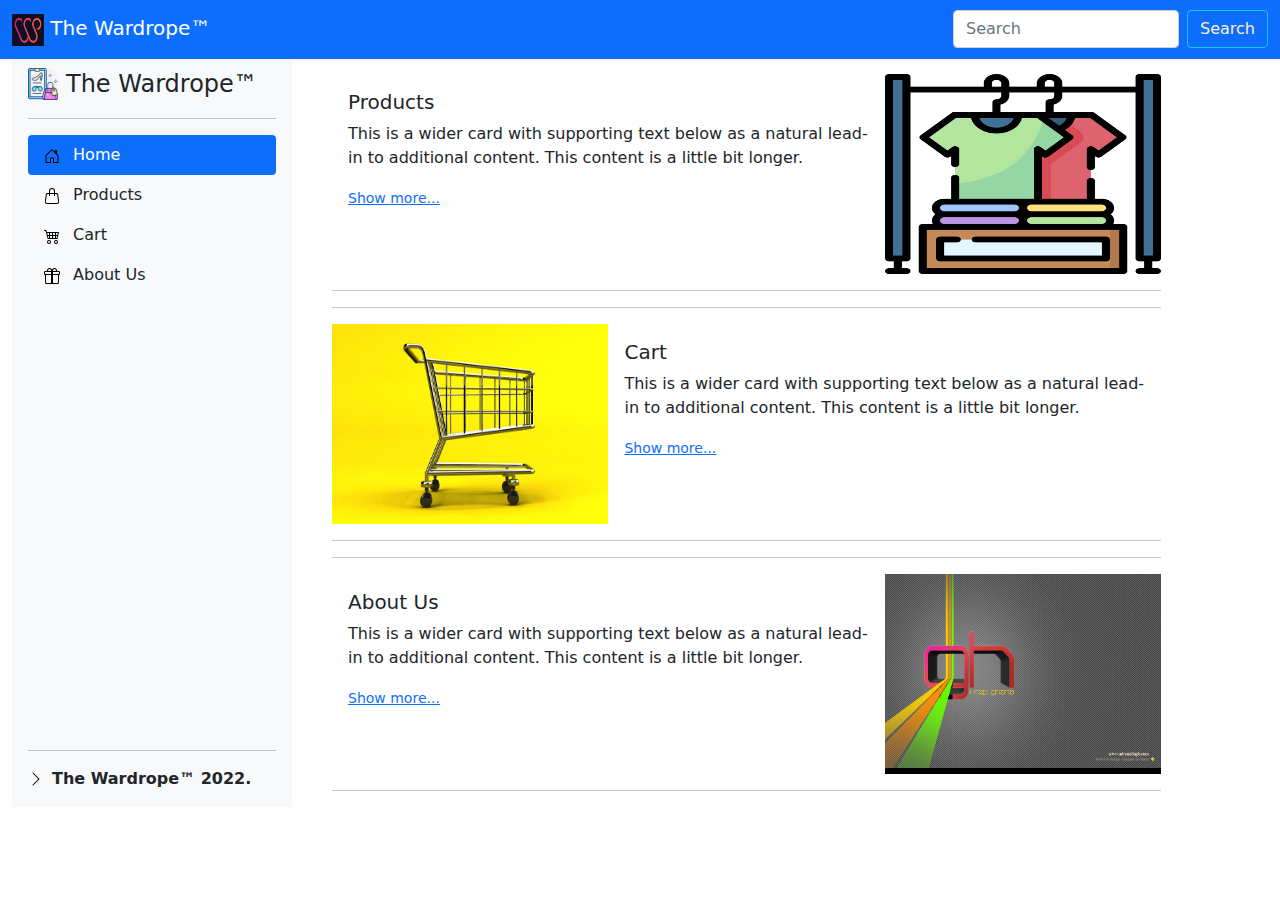
<file: index.html>
<!DOCTYPE html>
<html>
<head>
	<meta charset="utf-8">
	<link rel="stylesheet" type="text/css" href="css/bootstrap.min.css">
	<link rel="stylesheet" type="text/css" href="css/blogger.css">
	<title>The Wardrope&trade;</title>
</head>
<body>
<!--icons-->
<svg xmlns="http://www.w3.org/2000/svg" style="display: none;">
  <symbol id="home" viewBox="0 0 16 16">
    <path d="M8.354 1.146a.5.5 0 0 0-.708 0l-6 6A.5.5 0 0 0 1.5 7.5v7a.5.5 0 0 0 .5.5h4.5a.5.5 0 0 0 .5-.5v-4h2v4a.5.5 0 0 0 .5.5H14a.5.5 0 0 0 .5-.5v-7a.5.5 0 0 0-.146-.354L13 5.793V2.5a.5.5 0 0 0-.5-.5h-1a.5.5 0 0 0-.5.5v1.293L8.354 1.146zM2.5 14V7.707l5.5-5.5 5.5 5.5V14H10v-4a.5.5 0 0 0-.5-.5h-3a.5.5 0 0 0-.5.5v4H2.5z"/>
  </symbol>
  <symbol id="chevron-right" viewBox="0 0 16 16">
    <path fill-rule="evenodd" d="M4.646 1.646a.5.5 0 0 1 .708 0l6 6a.5.5 0 0 1 0 .708l-6 6a.5.5 0 0 1-.708-.708L10.293 8 4.646 2.354a.5.5 0 0 1 0-.708z"/>
  </symbol>
  <symbol id="cart4" viewBox="0 0 16 16">
    <path d="M0 2.5A.5.5 0 0 1 .5 2H2a.5.5 0 0 1 .485.379L2.89 4H14.5a.5.5 0 0 1 .485.621l-1.5 6A.5.5 0 0 1 13 11H4a.5.5 0 0 1-.485-.379L1.61 3H.5a.5.5 0 0 1-.5-.5zM3.14 5l.5 2H5V5H3.14zM6 5v2h2V5H6zm3 0v2h2V5H9zm3 0v2h1.36l.5-2H12zm1.11 3H12v2h.61l.5-2zM11 8H9v2h2V8zM8 8H6v2h2V8zM5 8H3.89l.5 2H5V8zm0 5a1 1 0 1 0 0 2 1 1 0 0 0 0-2zm-2 1a2 2 0 1 1 4 0 2 2 0 0 1-4 0zm9-1a1 1 0 1 0 0 2 1 1 0 0 0 0-2zm-2 1a2 2 0 1 1 4 0 2 2 0 0 1-4 0z"/>
  </symbol>
  <symbol id="gift" viewBox="0 0 16 16">
    <path d="M3 2.5a2.5 2.5 0 0 1 5 0 2.5 2.5 0 0 1 5 0v.006c0 .07 0 .27-.038.494H15a1 1 0 0 1 1 1v2a1 1 0 0 1-1 1v7.5a1.5 1.5 0 0 1-1.5 1.5h-11A1.5 1.5 0 0 1 1 14.5V7a1 1 0 0 1-1-1V4a1 1 0 0 1 1-1h2.038A2.968 2.968 0 0 1 3 2.506V2.5zm1.068.5H7v-.5a1.5 1.5 0 1 0-3 0c0 .085.002.274.045.43a.522.522 0 0 0 .023.07zM9 3h2.932a.56.56 0 0 0 .023-.07c.043-.156.045-.345.045-.43a1.5 1.5 0 0 0-3 0V3zM1 4v2h6V4H1zm8 0v2h6V4H9zm5 3H9v8h4.5a.5.5 0 0 0 .5-.5V7zm-7 8V7H2v7.5a.5.5 0 0 0 .5.5H7z"/>
  </symbol>
  <symbol id="handbag" viewBox="0 0 16 16">  
    <path d="M8 1a2 2 0 0 1 2 2v2H6V3a2 2 0 0 1 2-2zm3 4V3a3 3 0 1 0-6 0v2H3.36a1.5 1.5 0 0 0-1.483 1.277L.85 13.13A2.5 2.5 0 0 0 3.322 16h9.355a2.5 2.5 0 0 0 2.473-2.87l-1.028-6.853A1.5 1.5 0 0 0 12.64 5H11zm-1 1v1.5a.5.5 0 0 0 1 0V6h1.639a.5.5 0 0 1 .494.426l1.028 6.851A1.5 1.5 0 0 1 12.678 15H3.322a1.5 1.5 0 0 1-1.483-1.723l1.028-6.851A.5.5 0 0 1 3.36 6H5v1.5a.5.5 0 1 0 1 0V6h4z"/>
  </symbol>
</svg>
<!--icons-->
<!--navbar-->
<nav class="navbar navbar-expand-md navbar-dark fixed-top bg-primary">
  <div class="container-fluid">
    <a class="navbar-brand" href="index.html"><img src="images/preview.jpg" width="32" height="32" /> The Wardrope&trade;</a>
    <button class="navbar-toggler" type="button" data-bs-toggle="collapse" data-bs-target="#navbarCollapse" aria-controls="navbarCollapse" aria-expanded="false" aria-label="Toggle navigation">
      <span class="navbar-toggler-icon"></span>
    </button>
    <div class="collapse navbar-collapse" id="navbarCollapse">
      <ul class="navbar-nav me-auto mb-2 mb-md-0">
      </ul>

      <form class="d-flex">
        <input class="form-control me-2 " type="search" placeholder="Search" aria-label="Search">
        <button class="btn btn-outline-info" type="submit" style="color: blanchedalmond;">Search</button>
      </form>
    </div>
  </div>
</nav>
<!--navbar-->

<!--sidebar-->
<hr>
<hr>
<div class="container-fluid">
  <div class="row">

   <div class="col-md-3">
    <div class="d-flex flex-column flex-shrink-0 p-3 bg-light" style="width: 280px; height: 100%;">
    <a href="index.html" class="d-flex align-items-center mb-3 mb-md-0 me-md-auto link-dark text-decoration-none">
    <img src="images/fashion (1).png" class="bi me-2" width="30" height="32"/>
      <span class="fs-4">The Wardrope&trade;</span>
    </a>
   <hr>
    <ul class="nav nav-pills flex-column mb-auto">
      <li class="nav-item">
        <a href="index.html" class="nav-link active" aria-current="page">
          <svg class="bi me-2" width="16" height="16"><use xlink:href="#home"/></svg>
          Home
        </a>
      </li>
      <li>
        <a href="products.html" class="nav-link link-dark">
          <svg class="bi me-2" width="16" height="16"><use xlink:href="#handbag"/></svg>
          Products
        </a>
      </li>
      <li>
        <a href="cart.html" class="nav-link link-dark">
          <svg class="bi me-2" width="16" height="16"><use xlink:href="#cart4"/></svg>
          Cart
        </a>
      </li>
      <li>
        <a href="about-us.html" class="nav-link link-dark">
          <svg class="bi me-2" width="16" height="16"><use xlink:href="#gift"/></svg>
          About Us
        </a>
      </li>
    </ul>
    <hr>
    <div class="dropdown">
      <a href="index.html" class="d-flex align-items-center link-dark text-decoration-none" id="dropdownUser2" data-bs-toggle="dropdown" aria-expanded="false">
        <svg class="bi me-2" width="16" height="16"><use xlink:href="#chevron-right"/></svg>
        <strong>The Wardrope&trade; 2022.</strong>
      </a>
    </div>
  </div>
</div>
<!--sidebar-->
<!--cards-->
    <div class="col-md-8">
      <br>
<div class="col">
            <div class="card main-body">
              <div class="row g-0">
                
                <div class="col-md-8">
                  <div class="card-body">
                    <h5 class="card-title">Products</h5>
                    <p class="card-text">This is a wider card with supporting text below as a natural lead-in to additional content. This content is a little bit longer.</p>
                    <p class="card-text"><small class="text-muted"><a href="products.html">Show more...</a></small></p>
                  </div>
                </div>

                <div class="col-md-4">
                  <img src="images/rack.png" width="100%" height="200"/>
                </div>
              </div>
            </div>
      <hr>
      <hr>

<div class="col">
            <div class="card main-body">
              <div class="row g-0">
                <div class="col-md-4">
                  <img src="images/1.jpg" width="100%" height="200"/>
                </div>

                <div class="col-md-8">
                  <div class="card-body">
                    <h5 class="card-title">Cart</h5>
                    <p class="card-text">This is a wider card with supporting text below as a natural lead-in to additional content. This content is a little bit longer.</p>
                    <p class="card-text"><small class="text-muted"><a href="cart.html">Show more...</a></small></p>
                  </div>
                </div>
              </div>
            </div>
          </div>
      <hr>
      <hr>

<div class="col">
            <div class="card main-body">
              <div class="row g-0">

                <div class="col-md-8 main-body">
                  <div class="card-body">
                    <h5 class="card-title">About Us</h5>
                    <p class="card-text">This is a wider card with supporting text below as a natural lead-in to additional content. This content is a little bit longer.</p>
                    <p class="card-text"><small class="text-muted"><a href="about-us.html">Show more...</a></small></p>
                  </div>
                </div>

                <div class="col-md-4">
                  <img src="images/37.jpg" width="100%" height="200"/>
                </div>

              </div>
            </div>
            <hr>
          </div>
<!--cards-->
    </div>
    </div>
    </div>
    </div>
</div>


<script type="text/javascript" src="js/jquery-3.6.0.min.js"></script>
<script type="text/javascript" src="js/bootstrap.min.js"></script>
<script type="text/javascript" src="js/alert.js"></script>
</body>
</html>
</file>
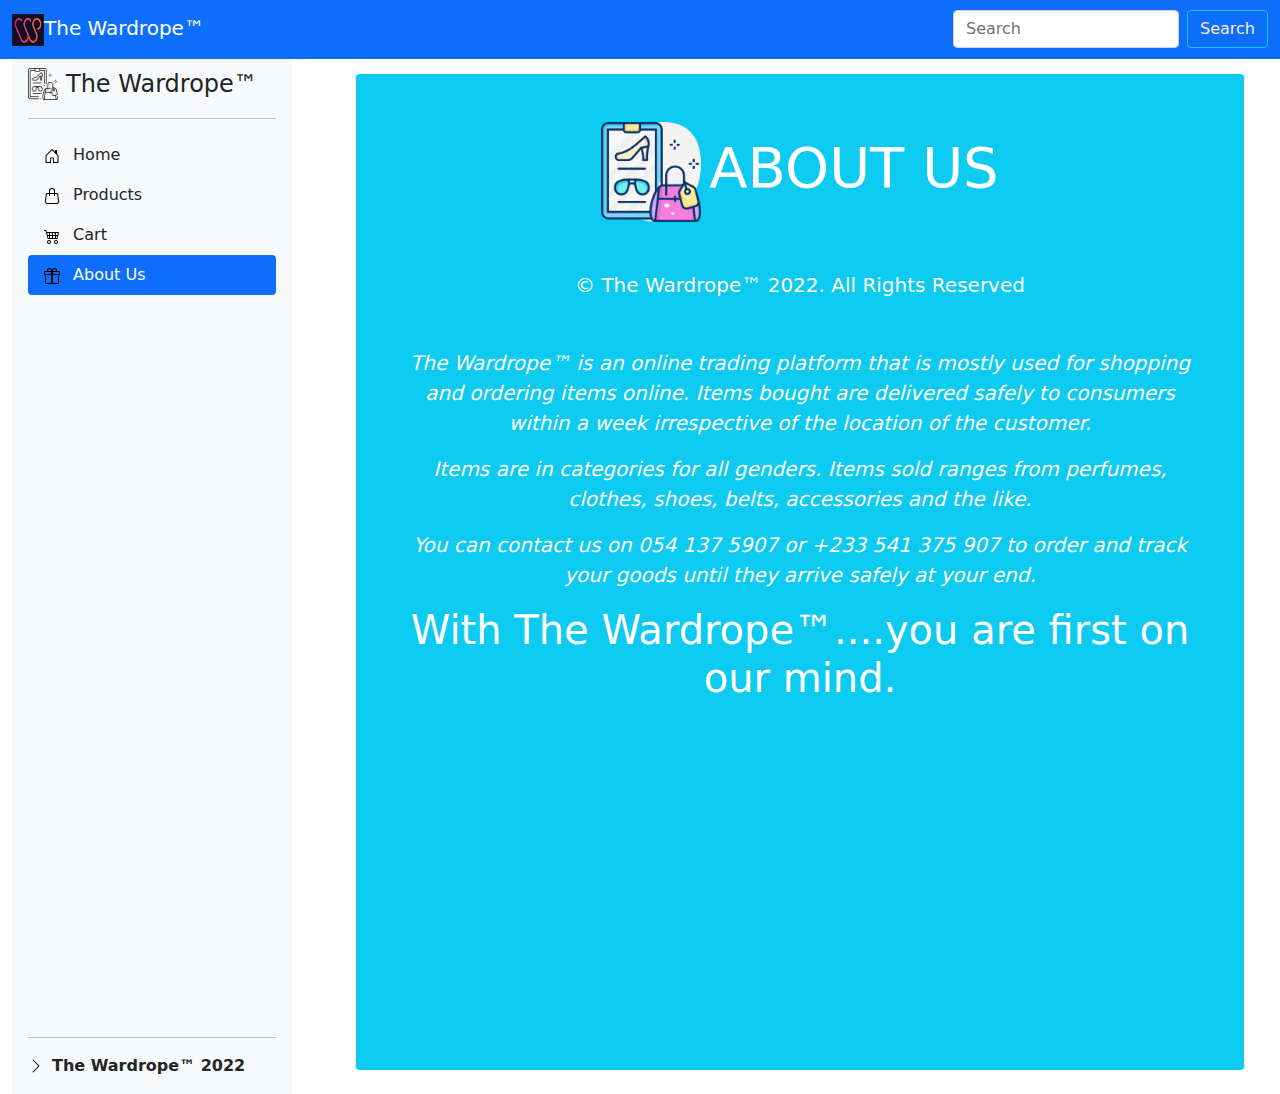
<file: about-us.html>
<!DOCTYPE html>
<html>
<head>
	<meta charset="utf-8">
	<link rel="stylesheet" type="text/css" href="css/bootstrap.min.css"> 
	<link rel="stylesheet" type="text/css" href="css/blogger.css">
	<title>The Wardrope&trade;</title>
</head>
<body>
<!--icons-->
<svg xmlns="http://www.w3.org/2000/svg" style="display: none;">
  <symbol id="home" viewBox="0 0 16 16">
    <path d="M8.354 1.146a.5.5 0 0 0-.708 0l-6 6A.5.5 0 0 0 1.5 7.5v7a.5.5 0 0 0 .5.5h4.5a.5.5 0 0 0 .5-.5v-4h2v4a.5.5 0 0 0 .5.5H14a.5.5 0 0 0 .5-.5v-7a.5.5 0 0 0-.146-.354L13 5.793V2.5a.5.5 0 0 0-.5-.5h-1a.5.5 0 0 0-.5.5v1.293L8.354 1.146zM2.5 14V7.707l5.5-5.5 5.5 5.5V14H10v-4a.5.5 0 0 0-.5-.5h-3a.5.5 0 0 0-.5.5v4H2.5z"/>
  </symbol>
  <symbol id="chevron-right" viewBox="0 0 16 16">
    <path fill-rule="evenodd" d="M4.646 1.646a.5.5 0 0 1 .708 0l6 6a.5.5 0 0 1 0 .708l-6 6a.5.5 0 0 1-.708-.708L10.293 8 4.646 2.354a.5.5 0 0 1 0-.708z"/>
  </symbol>
  <symbol id="cart4" viewBox="0 0 16 16">
    <path d="M0 2.5A.5.5 0 0 1 .5 2H2a.5.5 0 0 1 .485.379L2.89 4H14.5a.5.5 0 0 1 .485.621l-1.5 6A.5.5 0 0 1 13 11H4a.5.5 0 0 1-.485-.379L1.61 3H.5a.5.5 0 0 1-.5-.5zM3.14 5l.5 2H5V5H3.14zM6 5v2h2V5H6zm3 0v2h2V5H9zm3 0v2h1.36l.5-2H12zm1.11 3H12v2h.61l.5-2zM11 8H9v2h2V8zM8 8H6v2h2V8zM5 8H3.89l.5 2H5V8zm0 5a1 1 0 1 0 0 2 1 1 0 0 0 0-2zm-2 1a2 2 0 1 1 4 0 2 2 0 0 1-4 0zm9-1a1 1 0 1 0 0 2 1 1 0 0 0 0-2zm-2 1a2 2 0 1 1 4 0 2 2 0 0 1-4 0z"/>
  </symbol>
  <symbol id="gift" viewBox="0 0 16 16">
    <path d="M3 2.5a2.5 2.5 0 0 1 5 0 2.5 2.5 0 0 1 5 0v.006c0 .07 0 .27-.038.494H15a1 1 0 0 1 1 1v2a1 1 0 0 1-1 1v7.5a1.5 1.5 0 0 1-1.5 1.5h-11A1.5 1.5 0 0 1 1 14.5V7a1 1 0 0 1-1-1V4a1 1 0 0 1 1-1h2.038A2.968 2.968 0 0 1 3 2.506V2.5zm1.068.5H7v-.5a1.5 1.5 0 1 0-3 0c0 .085.002.274.045.43a.522.522 0 0 0 .023.07zM9 3h2.932a.56.56 0 0 0 .023-.07c.043-.156.045-.345.045-.43a1.5 1.5 0 0 0-3 0V3zM1 4v2h6V4H1zm8 0v2h6V4H9zm5 3H9v8h4.5a.5.5 0 0 0 .5-.5V7zm-7 8V7H2v7.5a.5.5 0 0 0 .5.5H7z"/>
  </symbol>
  <symbol id="handbag" viewBox="0 0 16 16">  
    <path d="M8 1a2 2 0 0 1 2 2v2H6V3a2 2 0 0 1 2-2zm3 4V3a3 3 0 1 0-6 0v2H3.36a1.5 1.5 0 0 0-1.483 1.277L.85 13.13A2.5 2.5 0 0 0 3.322 16h9.355a2.5 2.5 0 0 0 2.473-2.87l-1.028-6.853A1.5 1.5 0 0 0 12.64 5H11zm-1 1v1.5a.5.5 0 0 0 1 0V6h1.639a.5.5 0 0 1 .494.426l1.028 6.851A1.5 1.5 0 0 1 12.678 15H3.322a1.5 1.5 0 0 1-1.483-1.723l1.028-6.851A.5.5 0 0 1 3.36 6H5v1.5a.5.5 0 1 0 1 0V6h4z"/>
  </symbol>
</svg>
<!--icons-->
<!--navbar-->
<nav class="navbar navbar-expand-md navbar-dark fixed-top bg-primary">
  <div class="container-fluid">
    <a class="navbar-brand" href="index.html"><img src="images/preview.jpg" width="32" height="32" />The Wardrope&trade;</a>
    <button class="navbar-toggler" type="button" data-bs-toggle="collapse" data-bs-target="#navbarCollapse" aria-controls="navbarCollapse" aria-expanded="false" aria-label="Toggle navigation">
      <span class="navbar-toggler-icon"></span>
    </button>
    <div class="collapse navbar-collapse" id="navbarCollapse">
      <ul class="navbar-nav me-auto mb-2 mb-md-0">
      </ul>

      <form class="d-flex">
        <input class="form-control me-2 " type="search" placeholder="Search" aria-label="Search">
        <button class="btn btn-outline-info" type="submit" style="color: blanchedalmond;">Search</button>
      </form>
    </div>
  </div>
</nav>
<!--navbar-->

<!--sidebar-->
<hr>
<hr>
<div class="container-fluid">
  <div class="row">

   <div class="col-md-3">
    <div class="d-flex flex-column flex-shrink-0 p-3 bg-light" style="width: 280px; height: 100%;">
    <a href="index.html" class="d-flex align-items-center mb-3 mb-md-0 me-md-auto link-dark text-decoration-none">
    <img src="images/fashion.png" class="bi me-2" width="30" height="32"/>
      <span class="fs-4">The Wardrope&trade;</span>
    </a>
   <hr>
    <ul class="nav nav-pills flex-column mb-auto">
      <li class="nav-item">
        <a href="index.html" class="nav-link link-dark" aria-current="page">
          <svg class="bi me-2" width="16" height="16"><use xlink:href="#home"/></svg>
          Home
        </a>
      </li>
      <li>
        <a href="products.html" class="nav-link link-dark">
          <svg class="bi me-2" width="16" height="16"><use xlink:href="#handbag"/></svg>
          Products
        </a>
      </li>
      <li>
        <a href="cart.html" class="nav-link link-dark">
          <svg class="bi me-2" width="16" height="16"><use xlink:href="#cart4"/></svg>
          Cart
        </a>
      </li>
      <li>
        <a href="about-us.html" class="nav-link active" aria-current="page">
          <svg class="bi me-2" width="16" height="16"><use xlink:href="#gift"/></svg>
          About Us
        </a>
      </li>
    </ul>
    <hr>
    <div class="dropdown">
      <a href="index.html" class="d-flex align-items-center link-dark text-decoration-none" id="dropdownUser2" data-bs-toggle="dropdown" aria-expanded="false">
       <svg class="bi me-2" width="16" height="16"><use xlink:href="#chevron-right"/></svg>
        <strong>The Wardrope&trade; 2022</strong>
      </a>
    </div>
  </div>
</div>
<!--sidebar-->
<!--card-->
    <div class="col-md-9">
      <br>
      <main class="container">
  <div class="p-4 p-md-5 mb-4 text-white rounded bg-info">

    <div class="col-md-12 px-0 about-us">
      <h1 class="display-4"><img src="images/fashion (1).png" class="bi me-2" width="100" height="100"/>ABOUT US</h1>
        <p class= "lead my-5">&copy; The Wardrope&trade; 2022. All Rights Reserved</p>
        <p class="lead my-3 fst-italic">The Wardrope&trade; is an online trading platform that is mostly used for shopping and ordering items online. Items bought are delivered safely to consumers within a week irrespective of the location of the customer.</p>
        <p class="lead my-3 fst-italic">Items are in categories for all genders. Items sold ranges from perfumes, clothes, shoes, belts, accessories and the like.</p>
        <p class="lead my-3 fst-italic">You can contact us on 054 137 5907 or +233 541 375 907 to order and track your goods until they arrive safely at your end.</p>
    <h6 class="display-6">With The Wardrope<little>&trade;</little>....you are first on our mind.</h6>
    </div>
  </div>
</main>
    </div>
<!--card-->
    </div>
    </div>


<script type="text/javascript" src="js/jquery-3.6.0.min.js"></script>
<script type="text/javascript" src="js/bootstrap.min.js"></script>
</body>
</html>
</file>
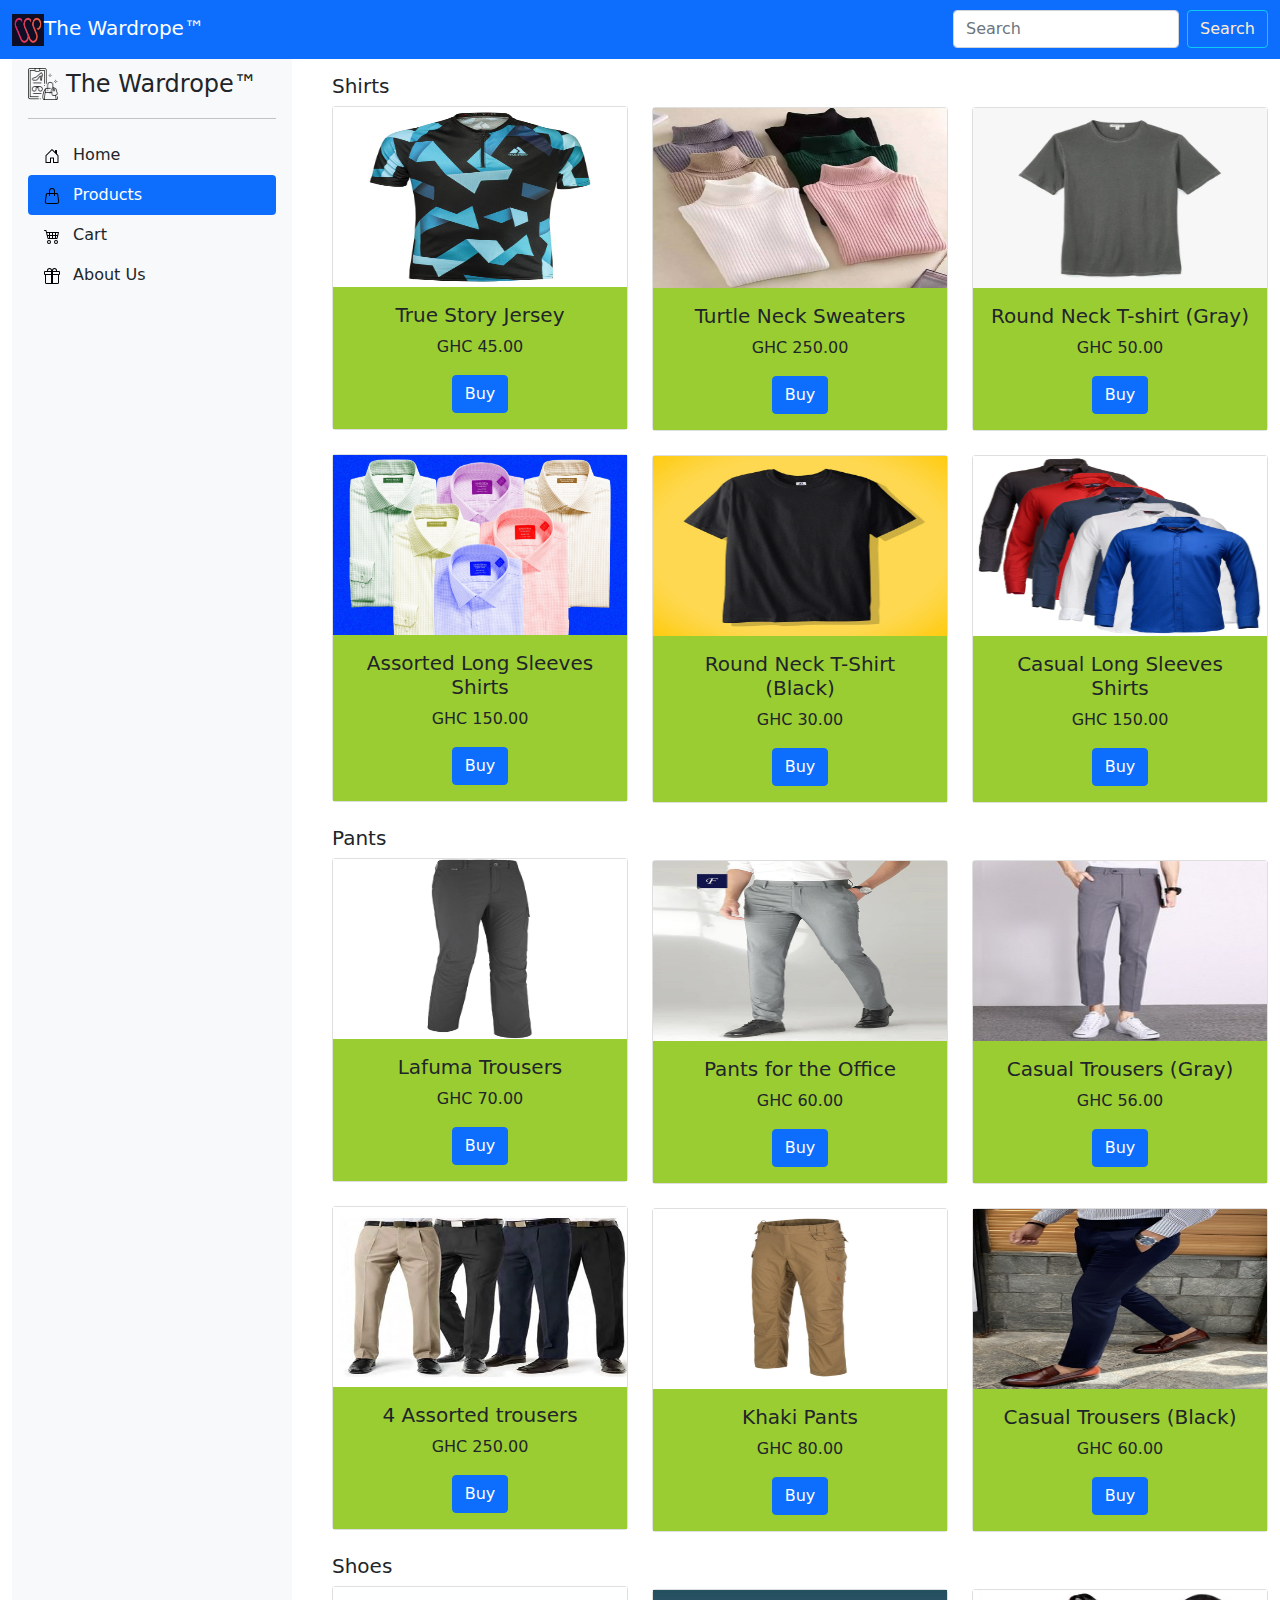
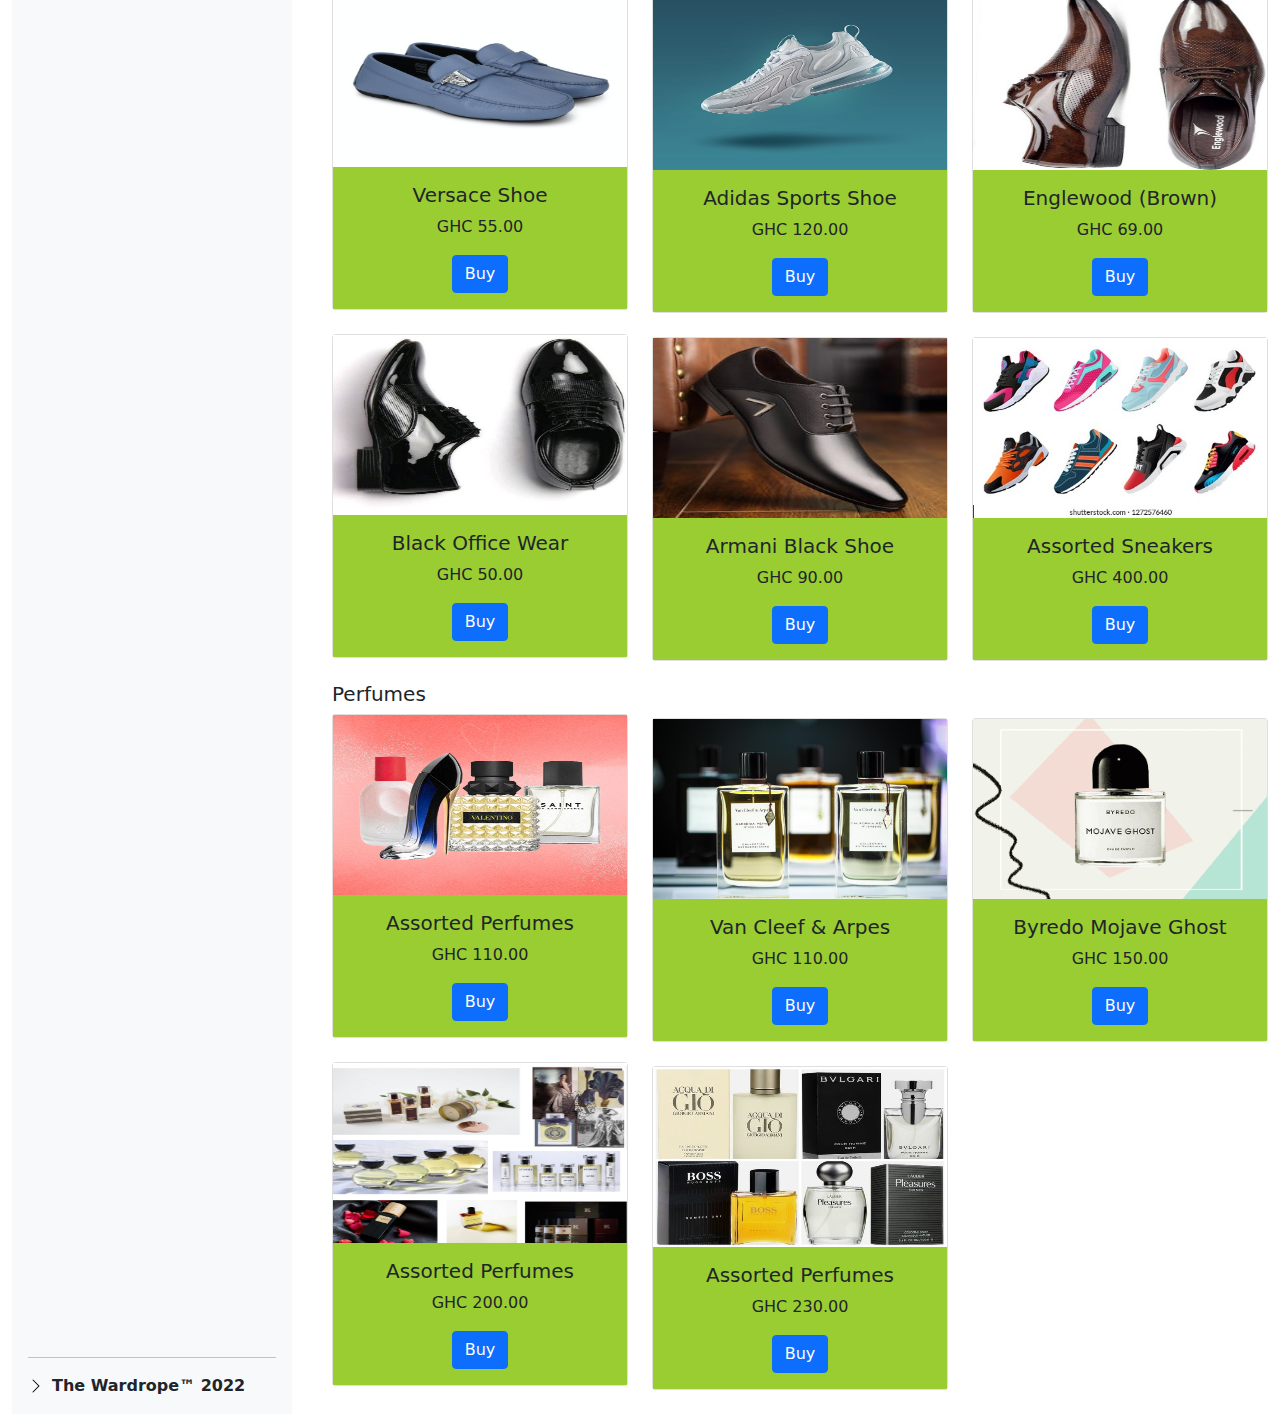
<file: products.html>
<!DOCTYPE html>
<html>
<head>
	<meta charset="utf-8">
	<link rel="stylesheet" type="text/css" href="css/bootstrap.min.css">
	<link rel="stylesheet" type="text/css" href="css/blogger.css">
	<title>The Wardrope&trade;</title>
</head>
<body>
<!--icons-->
<svg xmlns="http://www.w3.org/2000/svg" style="display: none;">
  <symbol id="home" viewBox="0 0 16 16">
    <path d="M8.354 1.146a.5.5 0 0 0-.708 0l-6 6A.5.5 0 0 0 1.5 7.5v7a.5.5 0 0 0 .5.5h4.5a.5.5 0 0 0 .5-.5v-4h2v4a.5.5 0 0 0 .5.5H14a.5.5 0 0 0 .5-.5v-7a.5.5 0 0 0-.146-.354L13 5.793V2.5a.5.5 0 0 0-.5-.5h-1a.5.5 0 0 0-.5.5v1.293L8.354 1.146zM2.5 14V7.707l5.5-5.5 5.5 5.5V14H10v-4a.5.5 0 0 0-.5-.5h-3a.5.5 0 0 0-.5.5v4H2.5z"/>
  </symbol>
  <symbol id="chevron-right" viewBox="0 0 16 16">
    <path fill-rule="evenodd" d="M4.646 1.646a.5.5 0 0 1 .708 0l6 6a.5.5 0 0 1 0 .708l-6 6a.5.5 0 0 1-.708-.708L10.293 8 4.646 2.354a.5.5 0 0 1 0-.708z"/>
  </symbol>
  <symbol id="cart4" viewBox="0 0 16 16">
    <path d="M0 2.5A.5.5 0 0 1 .5 2H2a.5.5 0 0 1 .485.379L2.89 4H14.5a.5.5 0 0 1 .485.621l-1.5 6A.5.5 0 0 1 13 11H4a.5.5 0 0 1-.485-.379L1.61 3H.5a.5.5 0 0 1-.5-.5zM3.14 5l.5 2H5V5H3.14zM6 5v2h2V5H6zm3 0v2h2V5H9zm3 0v2h1.36l.5-2H12zm1.11 3H12v2h.61l.5-2zM11 8H9v2h2V8zM8 8H6v2h2V8zM5 8H3.89l.5 2H5V8zm0 5a1 1 0 1 0 0 2 1 1 0 0 0 0-2zm-2 1a2 2 0 1 1 4 0 2 2 0 0 1-4 0zm9-1a1 1 0 1 0 0 2 1 1 0 0 0 0-2zm-2 1a2 2 0 1 1 4 0 2 2 0 0 1-4 0z"/>
  </symbol>
  <symbol id="gift" viewBox="0 0 16 16">
    <path d="M3 2.5a2.5 2.5 0 0 1 5 0 2.5 2.5 0 0 1 5 0v.006c0 .07 0 .27-.038.494H15a1 1 0 0 1 1 1v2a1 1 0 0 1-1 1v7.5a1.5 1.5 0 0 1-1.5 1.5h-11A1.5 1.5 0 0 1 1 14.5V7a1 1 0 0 1-1-1V4a1 1 0 0 1 1-1h2.038A2.968 2.968 0 0 1 3 2.506V2.5zm1.068.5H7v-.5a1.5 1.5 0 1 0-3 0c0 .085.002.274.045.43a.522.522 0 0 0 .023.07zM9 3h2.932a.56.56 0 0 0 .023-.07c.043-.156.045-.345.045-.43a1.5 1.5 0 0 0-3 0V3zM1 4v2h6V4H1zm8 0v2h6V4H9zm5 3H9v8h4.5a.5.5 0 0 0 .5-.5V7zm-7 8V7H2v7.5a.5.5 0 0 0 .5.5H7z"/>
  </symbol>
  <symbol id="handbag" viewBox="0 0 16 16">  
    <path d="M8 1a2 2 0 0 1 2 2v2H6V3a2 2 0 0 1 2-2zm3 4V3a3 3 0 1 0-6 0v2H3.36a1.5 1.5 0 0 0-1.483 1.277L.85 13.13A2.5 2.5 0 0 0 3.322 16h9.355a2.5 2.5 0 0 0 2.473-2.87l-1.028-6.853A1.5 1.5 0 0 0 12.64 5H11zm-1 1v1.5a.5.5 0 0 0 1 0V6h1.639a.5.5 0 0 1 .494.426l1.028 6.851A1.5 1.5 0 0 1 12.678 15H3.322a1.5 1.5 0 0 1-1.483-1.723l1.028-6.851A.5.5 0 0 1 3.36 6H5v1.5a.5.5 0 1 0 1 0V6h4z"/>
  </symbol>
</svg>
<!--icons-->
<!--navbar-->
<nav class="navbar navbar-expand-md navbar-dark fixed-top bg-primary">
  <div class="container-fluid">
    <a class="navbar-brand" href="index.html"><img src="images/preview.jpg" width="32" height="32" />The Wardrope&trade;</a>
    <button class="navbar-toggler" type="button" data-bs-toggle="collapse" data-bs-target="#navbarCollapse" aria-controls="navbarCollapse" aria-expanded="false" aria-label="Toggle navigation">
      <span class="navbar-toggler-icon"></span>
    </button>
    <div class="collapse navbar-collapse" id="navbarCollapse">
      <ul class="navbar-nav me-auto mb-2 mb-md-0">
      </ul>

      <form class="d-flex">
        <input class="form-control me-2 " type="search" placeholder="Search" aria-label="Search">
        <button class="btn btn-outline-info" type="submit" style="color: blanchedalmond;">Search</button>
      </form>
    </div>
  </div>
</nav>
<!--navbar-->

<!--sidebar-->
<hr>
<hr>
<div class="container-fluid">
  <div class="row">

   <div class="col-md-3">
    <div class="d-flex flex-column flex-shrink-0 p-3 bg-light" style="width: 280px; height: 100%;">
    <a href="index.html" class="d-flex align-items-center mb-3 mb-md-0 me-md-auto link-dark text-decoration-none">
      <img src="images/fashion.png" class="bi me-2" width="30" height="32"/>
      <span class="fs-4">The Wardrope&trade;</span>
    </a>
   <hr>
    <ul class="nav nav-pills flex-column mb-auto">
      <li class="nav-item">
        <a href="index.html" class="nav-link link link-dark">
          <svg class="bi me-2" width="16" height="16"><use xlink:href="#home"/></svg>
          Home
        </a>
      </li>
      <li>
        <a href="products.html" class="nav-link link-dark active" aria-current="page">
          <svg class="bi me-2" width="16" height="16"><use xlink:href="#handbag"/></svg>
          Products
        </a>
      </li>
      <li>
        <a href="cart.html" class="nav-link link-dark">
          <svg class="bi me-2" width="16" height="16"><use xlink:href="#cart4"/></svg>
          Cart
        </a>
      </li>
      <li>
        <a href="about-us.html" class="nav-link link-dark">
          <svg class="bi me-2" width="16" height="16"><use xlink:href="#gift"/></svg>
          About Us
        </a>
      </li>
    </ul>
    <hr>
    <div class="dropdown">
      <a href="index.html" class="d-flex align-items-center link-dark text-decoration-none" id="dropdownUser2" data-bs-toggle="dropdown" aria-expanded="false">
       <svg class="bi me-2" width="16" height="16"><use xlink:href="#chevron-right"/></svg>
        <strong>The Wardrope&trade; 2022</strong>
      </a>
    </div>
  </div>
</div>
<!--sidebar-->
<!--cards-->
<!--1st row of cards-->
      <!--card 1-->
          <div class="col-md-3">
            <br>
            <h5>Shirts</h5>
            <div class="card">
              <a href="images/shirts/1.jpg"><img src="images/shirts/1.jpg" width="100%" height="180" /></a>
              
              <div class="card-body" style="text-align: center; background-color: yellowgreen;">
                <h5 class="card-title">True Story Jersey</h5>
                <p class="card-text">GHC 45.00</p>
                <a href="#" class="btn btn-primary">Buy</a>
              </div>
            </div>

      <!--card 2-->
            <br>
              <div class="card">
              <a href="images/shirts/4.jpg"><img src="images/shirts/4.jpg" width="100%" height="180"/></a>
              
              <div class="card-body" style="text-align: center; background-color: yellowgreen;">
                <h5 class="card-title">Assorted Long Sleeves Shirts</h5>
                <p class="card-text">GHC 150.00</p>
                <a href="#" class="btn btn-primary">Buy</a>
              </div>
            </div>

      <!--card 3-->      
              <br>
              <h5>Pants</h5>
              <div class="card">
              <a href="images/pants/1.jpg"><img src="images/pants/1.jpg" width="100%" height="180"/></a>
              
              <div class="card-body" style="text-align: center; background-color: yellowgreen;">
                <h5 class="card-title">Lafuma Trousers</h5>
                <p class="card-text">GHC 70.00</p>
                <a href="#" class="btn btn-primary">Buy</a>
              </div>
            </div>

      <!--card 4-->      
            <br>
              <div class="card">
              <a href="images/pants/4.jpg"><img src="images/pants/4.jpg" width="100%" height="180"/></a>
              
              <div class="card-body" style="text-align: center; background-color: yellowgreen;">
                <h5 class="card-title">4 Assorted trousers</h5>
                <p class="card-text">GHC 250.00</p>
                <a href="#" class="btn btn-primary">Buy</a>
              </div>
            </div>

      <!--cards 5-->
            <br>
            <h5>Shoes</h5>
              <div class="card">
              <a href="images/shoes/1.jpg"><img src="images/shoes/1.jpg" width="100%" height="180"/></a>
              
              <div class="card-body" style="text-align: center; background-color: yellowgreen;">
                <h5 class="card-title">Versace Shoe</h5>
                <p class="card-text">GHC 55.00</p>
                <a href="#" class="btn btn-primary">Buy</a>
              </div>
            </div>

      <!--card 6-->
           <br>
              <div class="card">
              <a href="images/shoes/2.jpg"><img src="images/shoes/2.jpg" width="100%" height="180"/></a>
              
              <div class="card-body" style="text-align: center; background-color: yellowgreen;">
                <h5 class="card-title">Black Office Wear</h5>
                <p class="card-text">GHC 50.00</p>
                <a href="#" class="btn btn-primary">Buy</a>
              </div>
            </div>

      <!--card 7--> 
          <br>
          <h5>Perfumes</h5>
              <div class="card">
              <a href="images/Perfumes/1.jpg"><img src="images/Perfumes/1.jpg" width="100%" height="180"/></a>
              
              <div class="card-body" style="text-align: center; background-color: yellowgreen;">
                <h5 class="card-title">Assorted Perfumes</h5>
                <p class="card-text">GHC 110.00</p>
                <a href="#" class="btn btn-primary">Buy</a>
              </div>
            </div> 

      <!--card 8-->      
            <br>
              <div class="card">
              <a href="images/Perfumes/2.jpg"><img src="images/Perfumes/2.jpg" width="100%" height="180"/></a>
              
              <div class="card-body" style="text-align: center; background-color: yellowgreen;">
                <h5 class="card-title">Assorted Perfumes </h5>
                <p class="card-text">GHC 200.00</p>
                <a href="#" class="btn btn-primary">Buy</a>
              </div>
            </div>
     <!--card 9--> 
      <br>                
          </div>
<!--1st rows of cards-->          

<!--2nd rows of cards-->  
  <!--card 1-->
          <div class="col-md-3">
            <br>
            <h5 style="color: white;"><hr></h5>
            <div class="card">
            <a href="images/shirts/2.jpg"><img src="images/shirts/2.jpg" width="100%" height="180"/></a>
              
              <div class="card-body" style="text-align: center; background-color: yellowgreen;">
                <h5 class="card-title">Turtle Neck Sweaters</h5>
                <p class="card-text">GHC 250.00</p>
                <a href="#" class="btn btn-primary">Buy</a>
              </div>
            </div>

      <!--card 2-->
            <br>
              <div class="card">
              <a href="images/shirts/5.jpg"><img src="images/shirts/5.jpg" width="100%" height="180"/></a>
              
              <div class="card-body" style="text-align: center; background-color: yellowgreen;">
                <h5 class="card-title">Round Neck T-Shirt (Black)</h5>
                <p class="card-text">GHC 30.00</p>
                <a href="#" class="btn btn-primary">Buy</a>
              </div>
            </div>

      <!--card 3-->      
              <br>
              <h5 style="color: white;"><hr></h5>
              <div class="card">
             <a href="images/pants/2.jpg"><img src="images/pants/2.jpg" width="100%" height="180"/></a>
              
              <div class="card-body" style="text-align: center; background-color: yellowgreen;">
                <h5 class="card-title">Pants for the Office</h5>
                <p class="card-text">GHC 60.00</p>
                <a href="#" class="btn btn-primary">Buy</a>
              </div>
            </div>

      <!--card 4-->      
            <br>
              <div class="card">
              <a href="images/pants/5.jpg"><img src="images/pants/5.jpg" width="100%" height="180"/></a>
              
              <div class="card-body" style="text-align: center; background-color: yellowgreen;">
                <h5 class="card-title">Khaki Pants</h5>
                <p class="card-text">GHC 80.00</p>
                <a href="#" class="btn btn-primary">Buy</a>
              </div>
            </div>

      <!--cards 5-->
            <br>
            <h5 style="color: white;"><hr></h5>
              <div class="card">
              <a href="images/shoes/3.jpg"><img src="images/shoes/3.jpg" width="100%" height="180"/></a>
              
              <div class="card-body" style="text-align: center; background-color: yellowgreen;">
                <h5 class="card-title">Adidas Sports Shoe</h5>
                <p class="card-text">GHC 120.00</p>
                <a href="#" class="btn btn-primary">Buy</a>
              </div>
            </div>

      <!--card 6-->
           <br>
              <div class="card">
              <a href="images/shoes/4.jpg"><img src="images/shoes/4.jpg" width="100%" height="180"/></a>
              
              <div class="card-body" style="text-align: center; background-color: yellowgreen;">
                <h5 class="card-title">Armani Black Shoe</h5>
                <p class="card-text">GHC 90.00</p>
                <a href="#" class="btn btn-primary">Buy</a>
              </div>
            </div>

      <!--card 7--> 
          <br>
          <h5 style="color: white;"><hr></h5>
              <div class="card">
              <a href="images/Perfumes/3.jpg"><img src="images/Perfumes/3.jpg" width="100%" height="180"/></a>
              
              <div class="card-body" style="text-align: center; background-color: yellowgreen;">
                <h5 class="card-title">Van Cleef & Arpes</h5>
                <p class="card-text">GHC 110.00</p>
                <a href="#" class="btn btn-primary">Buy</a>
              </div>
            </div> 

      <!--card 8-->      
            <br>
              <div class="card">
              <a href="images/Perfumes/4.jpg"><img src="images/Perfumes/4.jpg" width="100%" height="180"/></a>
              
              <div class="card-body" style="text-align: center; background-color: yellowgreen;">
                <h5 class="card-title">Assorted Perfumes</h5>
                <p class="card-text">GHC 230.00</p>
                <a href="#" class="btn btn-primary">Buy</a>
              </div>
            </div>
      
        <br>              
          </div> 
 
<!--2nd rows of cards-->     
<!--3rd rows of cards-->
  <!--card 1-->
          <div class="col-md-3">
            <br>
            <h5 style="color: white;"><hr></h5>
            <div class="card">
              <a href="images/shirts/3.jpg"><img src="images/shirts/3.jpg" width="100%" height="180"/></a>
              
              <div class="card-body" style="text-align: center; background-color: yellowgreen;">
                <h5 class="card-title">Round Neck T-shirt (Gray)</h5>
                <p class="card-text">GHC 50.00</p>
                <a href="#" class="btn btn-primary">Buy</a>
              </div>
            </div>

      <!--card 2-->
            <br>
              <div class="card">
              <a href="images/shirts/6.jpg"><img src="images/shirts/6.jpg" width="100%" height="180"/></a>
              
              <div class="card-body" style="text-align: center; background-color: yellowgreen;">
                <h5 class="card-title">Casual Long Sleeves Shirts</h5>
                <p class="card-text">GHC 150.00</p>
                <a href="#" class="btn btn-primary">Buy</a>
              </div>
            </div>

      <!--card 3-->      
              <br>
              <h5 style="color: white;"><hr></h5>
              <div class="card">
              <a href="images/pants/3.jpg"><img src="images/pants/3.jpg" width="100%" height="180"/></a>
              
              <div class="card-body" style="text-align: center; background-color: yellowgreen;">
                <h5 class="card-title">Casual Trousers (Gray)</h5>
                <p class="card-text">GHC 56.00</p>
                <a href="#" class="btn btn-primary">Buy</a>
              </div>
            </div>

      <!--card 4-->      
            <br>
              <div class="card">
              <a href="images/pants/6.jpg"><img src="images/pants/6.jpg" width="100%" height="180"/></a>
              
              <div class="card-body" style="text-align: center; background-color: yellowgreen;">
                <h5 class="card-title">Casual Trousers (Black)</h5>
                <p class="card-text">GHC 60.00</p>
                <a href="#" class="btn btn-primary">Buy</a>
              </div>
            </div>

      <!--cards 5-->
            <br>
            <h5 style="color: white;"><hr></h5>
              <div class="card">
              <a href="images/shoes/5.jpeg"><img src="images/shoes/5.jpeg" width="100%" height="180"/></a>
              
              <div class="card-body" style="text-align: center; background-color: yellowgreen;">
                <h5 class="card-title">Englewood (Brown)</h5>
                <p class="card-text">GHC 69.00</p>
                <a href="#" class="btn btn-primary">Buy</a>
              </div>
            </div>

      <!--card 6-->
           <br>
              <div class="card">
              <a href="images/shoes/6.jpg"><img src="images/shoes/6.jpg" width="100%" height="180"/></a>
              
              <div class="card-body" style="text-align: center; background-color: yellowgreen;">
                <h5 class="card-title">Assorted Sneakers</h5>
                <p class="card-text">GHC 400.00</p>
                <a href="#" class="btn btn-primary">Buy</a>
              </div>
            </div>

      <!--card 7--> 
          <br>
          <h5 style="color: white;"><hr></h5>
              <div class="card">
              <a href="images/Perfumes/5.png"><img src="images/Perfumes/5.png" width="100%" height="180"/></a>
              
              <div class="card-body" style="text-align: center; background-color: yellowgreen;">
                <h5 class="card-title">Byredo Mojave Ghost</h5>GHC 150.00</p>
                <a href="#" class="btn btn-primary">Buy</a>
              </div>
            </div> 

      <!--card 8-->      
            <br>


      <br>              
          </div>

<!--3rd rows of cards-->

<!--cards-->          
  </div>
</div>


<script type="text/javascript" src="js/jquery-3.6.0.min.js"></script>
<script type="text/javascript" src="js/bootstrap.min.js"></script>
</body>
</html>
</file>
<file: css/blogger.css>
.main-body{
  border:none;
}


.jumbotron{
  margin: 15px 30px 0px 30px;
  border-radius: 10px;
  background: linear-gradient(
    rgba(0,0,250,0.25),
    rgba(125,250,250,0.45)
    ),
  url('images/22.jpg');
  background-repeat: no-repeat;
  background-attachment: fixed;
  color: purple !important;
  height: 100vh;
  text-align: center;
}

.about-us{
  text-align: center;
  height: 100vh;
}
</file>
